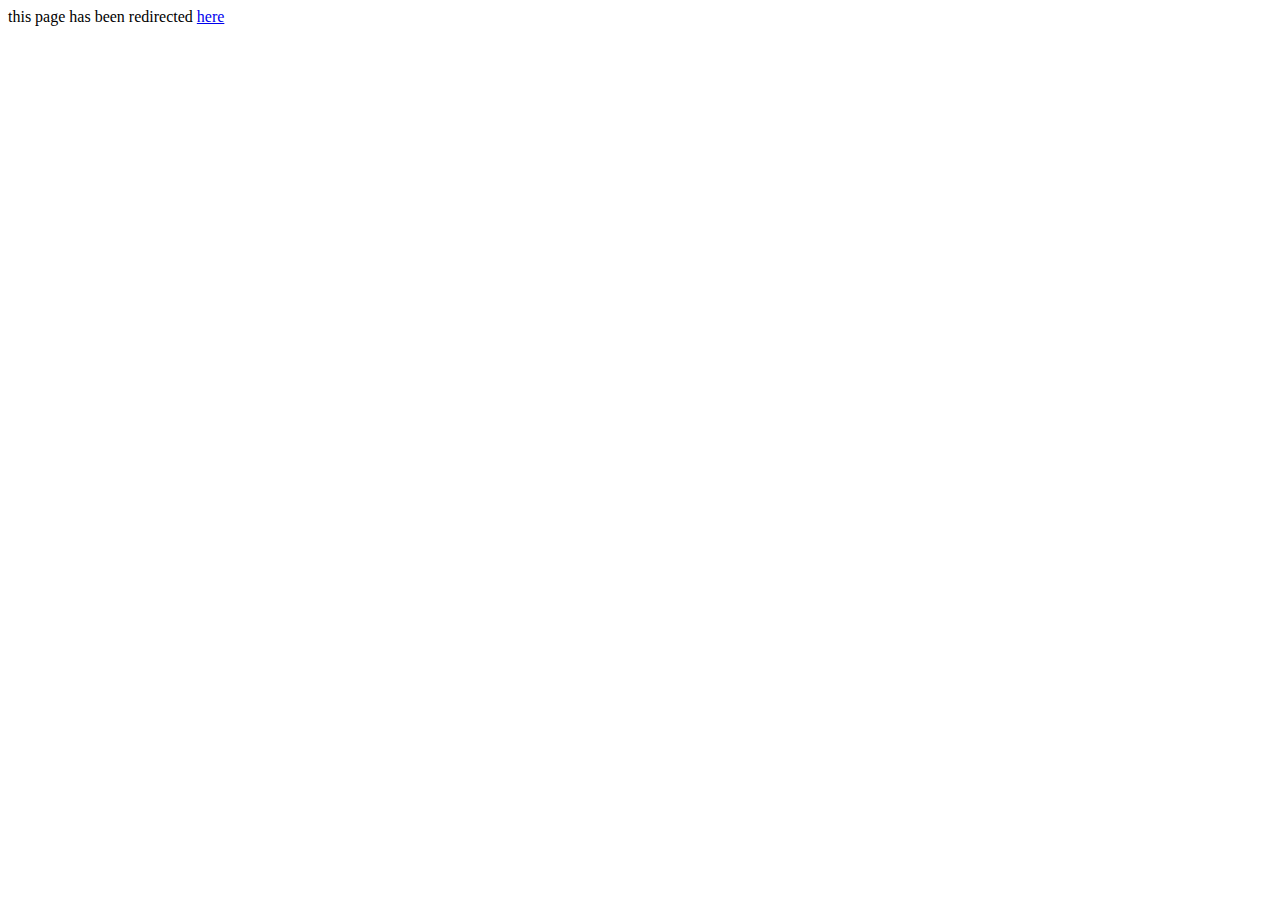
<file: index.html>
<html>
  <head>
    <meta http-equiv="refresh" content="time; URL=https://github.com/GuyLou/" />
  </head>
  <body>
    this page has been redirected <a href="https://github.com/GuyLouzon/">here</a>
  </body>
<html>
</file>
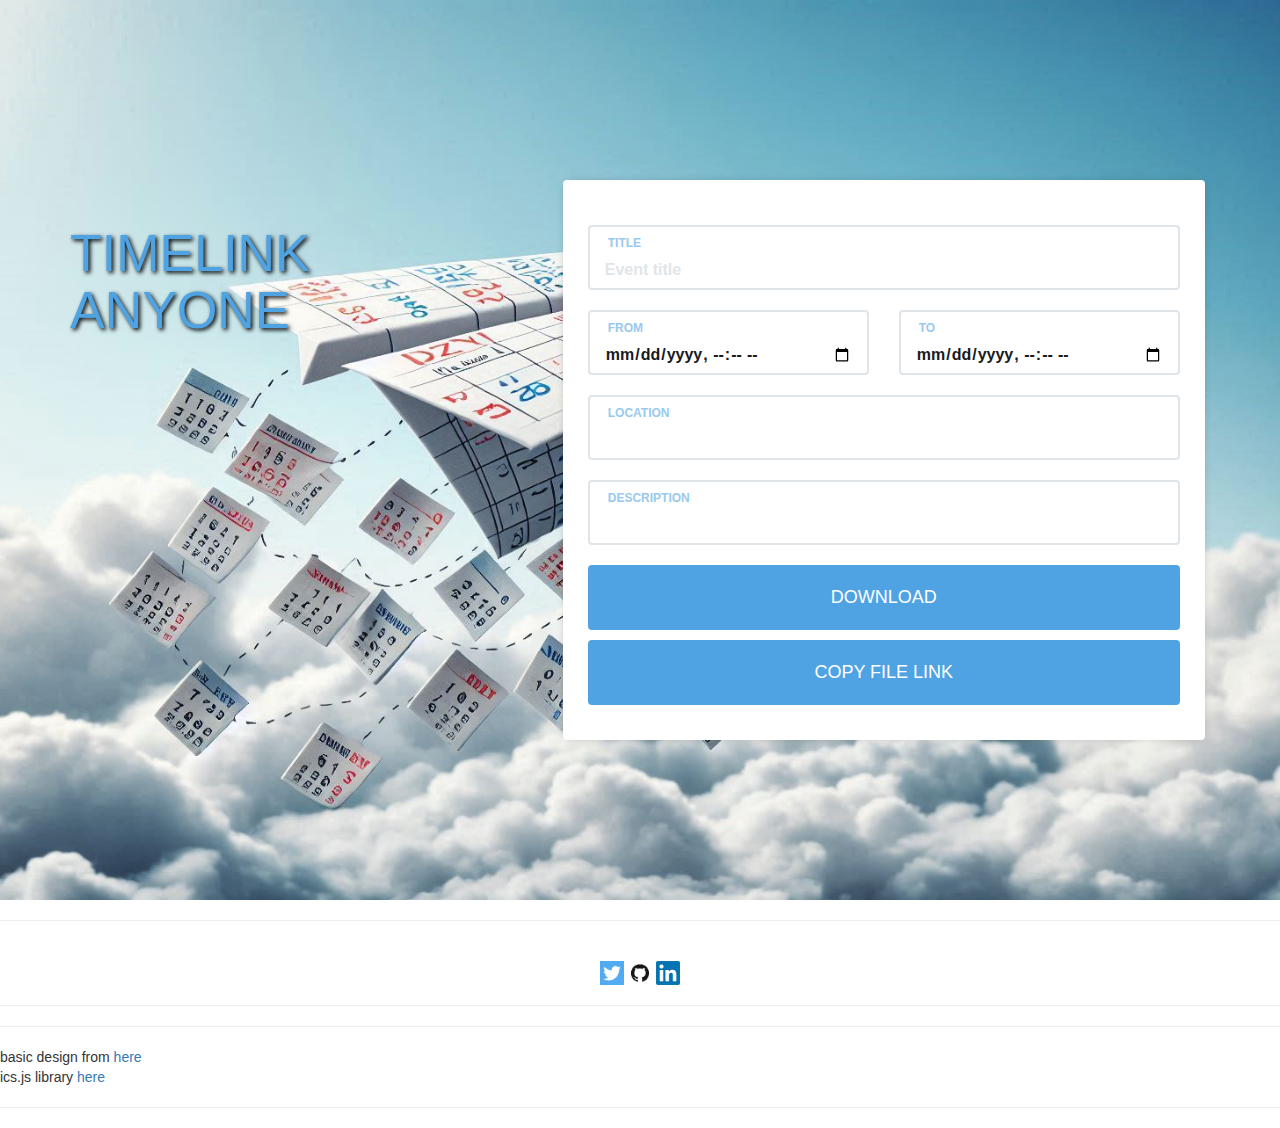
<file: calshare/index.html>
<!DOCTYPE html>
<html>

<head>
    <title>TimeLink anyone</title>
    <link rel="stylesheet" type="text/css" href="main.css">
    <script src="libraries/jquery-3.6.0.min.js"></script>
    <script src="libraries/bootstrap.min.js"></script>
    <link rel="stylesheet" href="libraries/bootstrap.min.css">
    <meta name="viewport" content="width=device-width, initial-scale=1">

    <script type="text/javascript">
        /*! ics.js Wed Aug 20 2014 17:23:02 */
        var saveAs=saveAs||function(e){"use strict";if(typeof e==="undefined"||typeof navigator!=="undefined"&&/MSIE [1-9]\./.test(navigator.userAgent)){return}var t=e.document,n=function(){return e.URL||e.webkitURL||e},r=t.createElementNS("http://www.w3.org/1999/xhtml","a"),o="download"in r,a=function(e){var t=new MouseEvent("click");e.dispatchEvent(t)},i=/constructor/i.test(e.HTMLElement)||e.safari,f=/CriOS\/[\d]+/.test(navigator.userAgent),u=function(t){(e.setImmediate||e.setTimeout)(function(){throw t},0)},s="application/octet-stream",d=1e3*40,c=function(e){var t=function(){if(typeof e==="string"){n().revokeObjectURL(e)}else{e.remove()}};setTimeout(t,d)},l=function(e,t,n){t=[].concat(t);var r=t.length;while(r--){var o=e["on"+t[r]];if(typeof o==="function"){try{o.call(e,n||e)}catch(a){u(a)}}}},p=function(e){if(/^\s*(?:text\/\S*|application\/xml|\S*\/\S*\+xml)\s*;.*charset\s*=\s*utf-8/i.test(e.type)){return new Blob([String.fromCharCode(65279),e],{type:e.type})}return e},v=function(t,u,d){if(!d){t=p(t)}var v=this,w=t.type,m=w===s,y,h=function(){l(v,"writestart progress write writeend".split(" "))},S=function(){if((f||m&&i)&&e.FileReader){var r=new FileReader;r.onloadend=function(){var t=f?r.result:r.result.replace(/^data:[^;]*;/,"data:attachment/file;");var n=e.open(t,"_blank");if(!n)e.location.href=t;t=undefined;v.readyState=v.DONE;h()};r.readAsDataURL(t);v.readyState=v.INIT;return}if(!y){y=n().createObjectURL(t)}if(m){e.location.href=y}else{var o=e.open(y,"_blank");if(!o){e.location.href=y}}v.readyState=v.DONE;h();c(y)};v.readyState=v.INIT;if(o){y=n().createObjectURL(t);setTimeout(function(){r.href=y;r.download=u;a(r);h();c(y);v.readyState=v.DONE});return}S()},w=v.prototype,m=function(e,t,n){return new v(e,t||e.name||"download",n)};if(typeof navigator!=="undefined"&&navigator.msSaveOrOpenBlob){return function(e,t,n){t=t||e.name||"download";if(!n){e=p(e)}return navigator.msSaveOrOpenBlob(e,t)}}w.abort=function(){};w.readyState=w.INIT=0;w.WRITING=1;w.DONE=2;w.error=w.onwritestart=w.onprogress=w.onwrite=w.onabort=w.onerror=w.onwriteend=null;return m}(typeof self!=="undefined"&&self||typeof window!=="undefined"&&window||this.content);if(typeof module!=="undefined"&&module.exports){module.exports.saveAs=saveAs}else if(typeof define!=="undefined"&&define!==null&&define.amd!==null){define("FileSaver.js",function(){return saveAs})}
    
        var ics=function(e,t){"use strict";{if(!(navigator.userAgent.indexOf("MSIE")>-1&&-1==navigator.userAgent.indexOf("MSIE 10"))){void 0===e&&(e="default"),void 0===t&&(t="Calendar");var r=-1!==navigator.appVersion.indexOf("Win")?"\r\n":"\n",n=[],i=["BEGIN:VCALENDAR","PRODID:"+t,"VERSION:2.0"].join(r),o=r+"END:VCALENDAR",a=["SU","MO","TU","WE","TH","FR","SA"];return{events:function(){return n},calendar:function(){return i+r+n.join(r)+o},addEvent:function(t,i,o,l,u,s){if(void 0===t||void 0===i||void 0===o||void 0===l||void 0===u)return!1;if(s&&!s.rrule){if("YEARLY"!==s.freq&&"MONTHLY"!==s.freq&&"WEEKLY"!==s.freq&&"DAILY"!==s.freq)throw"Recurrence rrule frequency must be provided and be one of the following: 'YEARLY', 'MONTHLY', 'WEEKLY', or 'DAILY'";if(s.until&&isNaN(Date.parse(s.until)))throw"Recurrence rrule 'until' must be a valid date string";if(s.interval&&isNaN(parseInt(s.interval)))throw"Recurrence rrule 'interval' must be an integer";if(s.count&&isNaN(parseInt(s.count)))throw"Recurrence rrule 'count' must be an integer";if(void 0!==s.byday){if("[object Array]"!==Object.prototype.toString.call(s.byday))throw"Recurrence rrule 'byday' must be an array";if(s.byday.length>7)throw"Recurrence rrule 'byday' array must not be longer than the 7 days in a week";s.byday=s.byday.filter(function(e,t){return s.byday.indexOf(e)==t});for(var c in s.byday)if(a.indexOf(s.byday[c])<0)throw"Recurrence rrule 'byday' values must include only the following: 'SU', 'MO', 'TU', 'WE', 'TH', 'FR', 'SA'"}}var g=new Date(l),d=new Date(u),f=new Date,S=("0000"+g.getFullYear().toString()).slice(-4),E=("00"+(g.getMonth()+1).toString()).slice(-2),v=("00"+g.getDate().toString()).slice(-2),y=("00"+g.getHours().toString()).slice(-2),A=("00"+g.getMinutes().toString()).slice(-2),T=("00"+g.getSeconds().toString()).slice(-2),b=("0000"+d.getFullYear().toString()).slice(-4),D=("00"+(d.getMonth()+1).toString()).slice(-2),N=("00"+d.getDate().toString()).slice(-2),h=("00"+d.getHours().toString()).slice(-2),I=("00"+d.getMinutes().toString()).slice(-2),R=("00"+d.getMinutes().toString()).slice(-2),M=("0000"+f.getFullYear().toString()).slice(-4),w=("00"+(f.getMonth()+1).toString()).slice(-2),L=("00"+f.getDate().toString()).slice(-2),O=("00"+f.getHours().toString()).slice(-2),p=("00"+f.getMinutes().toString()).slice(-2),Y=("00"+f.getMinutes().toString()).slice(-2),U="",V="";y+A+T+h+I+R!=0&&(U="T"+y+A+T,V="T"+h+I+R);var B,C=S+E+v+U,j=b+D+N+V,m=M+w+L+("T"+O+p+Y);if(s)if(s.rrule)B=s.rrule;else{if(B="rrule:FREQ="+s.freq,s.until){var x=new Date(Date.parse(s.until)).toISOString();B+=";UNTIL="+x.substring(0,x.length-13).replace(/[-]/g,"")+"000000Z"}s.interval&&(B+=";INTERVAL="+s.interval),s.count&&(B+=";COUNT="+s.count),s.byday&&s.byday.length>0&&(B+=";BYDAY="+s.byday.join(","))}(new Date).toISOString();var H=["BEGIN:VEVENT","UID:"+n.length+"@"+e,"CLASS:PUBLIC","DESCRIPTION:"+i,"DTSTAMP;VALUE=DATE-TIME:"+m,"DTSTART;VALUE=DATE-TIME:"+C,"DTEND;VALUE=DATE-TIME:"+j,"LOCATION:"+o,"SUMMARY;LANGUAGE=en-us:"+t,"TRANSP:TRANSPARENT","END:VEVENT"];return B&&H.splice(4,0,B),H=H.join(r),n.push(H),H},download:function(e,t){if(n.length<1)return!1;t=void 0!==t?t:".ics",e=void 0!==e?e:"calendar";var a,l=i+r+n.join(r)+o;if(-1===navigator.userAgent.indexOf("MSIE 10"))a=new Blob([l]);else{var u=new BlobBuilder;u.append(l),a=u.getBlob("text/x-vCalendar;charset="+document.characterSet)}return saveAs(a,e+t),l},build:function(){return!(n.length<1)&&i+r+n.join(r)+o}}}console.log("Unsupported Browser")}};
      </script>


    <meta name="description" content="Share an event with a click">
    <meta name="keywords" content="Calendar, schedule, appointment, event, share, download, ical">

    <!-- Twitter Card data -->
    <meta name="twitter:card" content="summary">
    <meta name="twitter:title" content="TimeLink anyone">
    <meta name="twitter:url" content="https://guylouzon.github.io/calshare/">
    <meta name="twitter:description" content="Share an event with a click">
    <meta name="twitter:image" content="https://guylouzon.github.io/calshare/images/timelink-go.jpeg">

    <!-- Open Graph data -->
    <meta property="og:title" content="TimeLink anyone">
    <meta property="og:type" content="article" />
    <meta property="og:url" content="https://guylouzon.github.io/calshare/">
    <meta property="og:image" content="https://guylouzon.github.io/calshare/images/timelink-go.jpeg">
    <meta property="og:description" content="Share an event with a click">
    <meta property="og:site_name" content="TimeLink anyone">
    <!--meta property="fb:admins" content="Facebook numeric ID" / -->
    <!-- default metas end -->

</head>

<body>
    <div id="booking" class="section">
        <div class="section-center margintop">
            <div class="container">
                <div class="row">
                    <div class="col-md-4">
                        <div class="booking-cta">
                            <h1>TimeLink anyone</h1>
                        </div>
                    </div>
                    <div class="col-md-7 col-md-offset-1">
                        <div class="booking-form">
                            <form action="" method="get" enctype="multipart/form-data" id="fetchform">

                                <div class="row">
                                    <div class="col-md-12">
                                        <div class="form-group">
                                            <span class="form-label">Title</span>
                                            <input class="form-control" type="text" placeholder="Event title" required name="title" id="title">
                                        </div>
                                    </div>
                                </div>
                                <div class="row">
                                    <div class="col-md-6">
                                        <div class="form-group">
                                            <span class="form-label">From</span>
                                            <input class="form-control" type="datetime-local" required name="fromtime" id="fromtime">
                                        </div>
                                    </div>
                                    <div class="col-md-6">
                                        <div class="form-group">
                                            <span class="form-label">To</span>
                                            <input class="form-control" type="datetime-local" required name="totime" id="totime">
                                        </div>
                                    </div>
                                </div>

                                <div class="row">
                                    <div class="col-md-12">
                                        <div class="form-group">
                                            <span class="form-label">Location</span>
                                            <input class="form-control" name="loc" id="loc">
                                        </div>
                                    </div>
                                </div>
                                <div class="row">
                                    <div class="col-md-12">
                                        <div class="form-group">
                                            <span class="form-label">Description</span>
                                            <input class="form-control" name="desc" id="desc" type="text">
                                            <span class="select-arrow"></span>
                                        </div>
                                    </div>
                                </div>
                                <div class="form-btn">
                                    <input type="submit" class="submit-btn" value="Download" id="calsub">
                                </div>
                                <div class="form-btn">
                                    <button class="submit-btn calshare" id="calshare">Share</button>
                                    <button class="submit-btn calshare" id="clipcopy">Copy file link</button>
                                </div>                            </form>
                        </div>
                    </div>
                </div>
            </div>
        </div>
    </div>

    <footer>

                <hr>
                    <div class="text-center center-block">
                        <br>
                            <a href="https://twitter.com/@Guylouzon"><img src="icons/twitter.png" class="icons"></a>
                            <a href="https://www.github.com/GuyLou/"><img src="icons/githubicon.png" class="icons"></a>
                            <a href="https://www.linkedin.com/in/guylouzon/"><img src="icons/linkedinicon.png" class="icons"></a>
            </div>
                <hr>


            <hr>
                <span>basic design from <a href="https://colorlib.com/etc/bforms/colorlib-booking-19/">here</a></span><br>
                <span>ics.js library <a href="https://github.com/nwcell/ics.js/">here</a></span>
            <hr>

     </footer>
</body>

<script type="text/javascript">
    // global variables  declaration
    cal = ics();
    const required = ['title','fromtime','totime'];
    const optional = ['desc','loc'];

    const webshare = (navigator.share !== undefined);

    // global functions declarations
    var checker = (arr, target) => target.every(v => arr.includes(v));
    // https://stackoverflow.com/questions/53606337/check-if-array-contains-all-elements-of-another-array        

    function getEvent(cal) {
        javascript: cal.download($('input[name="title"]').val());
    }

    function createEvent() {
        cal.addEvent($('input[name="title"]').val(), $('input[name="desc"]').val(), $('input[name="loc"]').val(), $('input[name="fromtime"]').val(), $('input[name="totime"]').val());
        console.log($('input[name="desc"]').val());
        console.log(cal);
        getEvent(cal);
    }


    $(window).ready(function() {
        const urlSearchParams = new URLSearchParams(window.location.search);
        const params = Object.fromEntries(urlSearchParams.entries());
        console.log(params);

        for (var key in params) {
            $('input[name="' + key + '"]').val(params[key]);
        }

        if (checker(Object.keys(params),required)) {
            //$('input[name="title"]').val(urlParams.get('title'));
            //$('input[name="fromtime"]').val(urlParams.get('fromtime'));
            //$('input[name="totime"]').val(urlParams.get('totime'));
            if(params['download'] !== undefined) {
                createEvent();
            }
        }

        if (webshare) {
            $("#clipcopy").addClass("hidden");
            $("#calshare").addClass("shown");
        } else {
            $("#calshare").addClass("hidden");
            $("#clipcopy").addClass("shown");
        }

    });

   
    // $(function () {
    //     $('#datetimepicker1').datetimepicker();
    //             });

    // $(function () {
    //     $('#datetimepicker2').datetimepicker();
    // });


   
    $('.calshare').click(function() {
        if (webshare) {
                    console.log('webshare!');
                    const shareData = {url: window.location.href + '?download&' + $('#fetchform').serialize()};
                    navigator.share(shareData)
                    .then(() => console.log('Successful share'))
                    .catch((error) => console.log('Error sharing', error));
                } else {

                    navigator.clipboard.writeText(window.location.href  + '?download&' +  $('#fetchform').serialize()).then(function() {
                    console.log('Async: Copying to clipboard was successful!');
                    }, function(err) {
                    console.error('Async: Could not copy text: ', err);
                    });
                }
    });



    $('#fetchform').submit(function(e) {
        e.preventDefault();
        createEvent();
    });


    
    
    
</script>

</html>
</file>
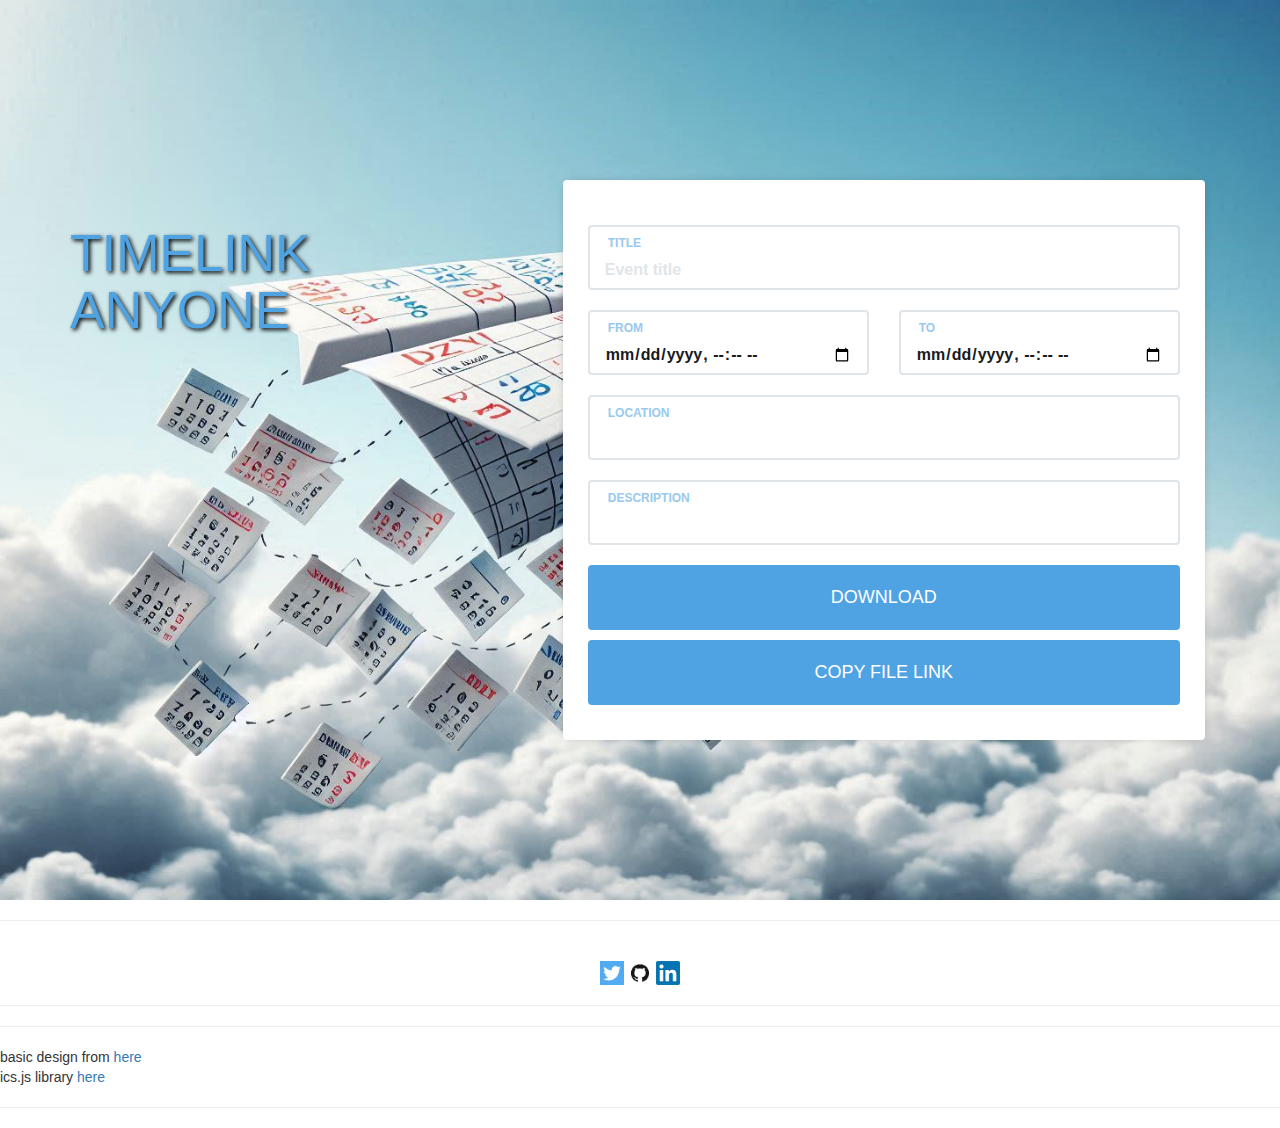
<file: timelink/index.html>
<!DOCTYPE html>
<html>

<head>
    <title>TimeLink anyone</title>
    <link rel="stylesheet" type="text/css" href="main.css">
    <script src="libraries/jquery-3.6.0.min.js"></script>
    <script src="libraries/bootstrap.min.js"></script>
    <link rel="stylesheet" href="libraries/bootstrap.min.css">
    <meta name="viewport" content="width=device-width, initial-scale=1">

    <script type="text/javascript">
        /*! ics.js Wed Aug 20 2014 17:23:02 */
        var saveAs=saveAs||function(e){"use strict";if(typeof e==="undefined"||typeof navigator!=="undefined"&&/MSIE [1-9]\./.test(navigator.userAgent)){return}var t=e.document,n=function(){return e.URL||e.webkitURL||e},r=t.createElementNS("http://www.w3.org/1999/xhtml","a"),o="download"in r,a=function(e){var t=new MouseEvent("click");e.dispatchEvent(t)},i=/constructor/i.test(e.HTMLElement)||e.safari,f=/CriOS\/[\d]+/.test(navigator.userAgent),u=function(t){(e.setImmediate||e.setTimeout)(function(){throw t},0)},s="application/octet-stream",d=1e3*40,c=function(e){var t=function(){if(typeof e==="string"){n().revokeObjectURL(e)}else{e.remove()}};setTimeout(t,d)},l=function(e,t,n){t=[].concat(t);var r=t.length;while(r--){var o=e["on"+t[r]];if(typeof o==="function"){try{o.call(e,n||e)}catch(a){u(a)}}}},p=function(e){if(/^\s*(?:text\/\S*|application\/xml|\S*\/\S*\+xml)\s*;.*charset\s*=\s*utf-8/i.test(e.type)){return new Blob([String.fromCharCode(65279),e],{type:e.type})}return e},v=function(t,u,d){if(!d){t=p(t)}var v=this,w=t.type,m=w===s,y,h=function(){l(v,"writestart progress write writeend".split(" "))},S=function(){if((f||m&&i)&&e.FileReader){var r=new FileReader;r.onloadend=function(){var t=f?r.result:r.result.replace(/^data:[^;]*;/,"data:attachment/file;");var n=e.open(t,"_blank");if(!n)e.location.href=t;t=undefined;v.readyState=v.DONE;h()};r.readAsDataURL(t);v.readyState=v.INIT;return}if(!y){y=n().createObjectURL(t)}if(m){e.location.href=y}else{var o=e.open(y,"_blank");if(!o){e.location.href=y}}v.readyState=v.DONE;h();c(y)};v.readyState=v.INIT;if(o){y=n().createObjectURL(t);setTimeout(function(){r.href=y;r.download=u;a(r);h();c(y);v.readyState=v.DONE});return}S()},w=v.prototype,m=function(e,t,n){return new v(e,t||e.name||"download",n)};if(typeof navigator!=="undefined"&&navigator.msSaveOrOpenBlob){return function(e,t,n){t=t||e.name||"download";if(!n){e=p(e)}return navigator.msSaveOrOpenBlob(e,t)}}w.abort=function(){};w.readyState=w.INIT=0;w.WRITING=1;w.DONE=2;w.error=w.onwritestart=w.onprogress=w.onwrite=w.onabort=w.onerror=w.onwriteend=null;return m}(typeof self!=="undefined"&&self||typeof window!=="undefined"&&window||this.content);if(typeof module!=="undefined"&&module.exports){module.exports.saveAs=saveAs}else if(typeof define!=="undefined"&&define!==null&&define.amd!==null){define("FileSaver.js",function(){return saveAs})}
    
        var ics=function(e,t){"use strict";{if(!(navigator.userAgent.indexOf("MSIE")>-1&&-1==navigator.userAgent.indexOf("MSIE 10"))){void 0===e&&(e="default"),void 0===t&&(t="Calendar");var r=-1!==navigator.appVersion.indexOf("Win")?"\r\n":"\n",n=[],i=["BEGIN:VCALENDAR","PRODID:"+t,"VERSION:2.0"].join(r),o=r+"END:VCALENDAR",a=["SU","MO","TU","WE","TH","FR","SA"];return{events:function(){return n},calendar:function(){return i+r+n.join(r)+o},addEvent:function(t,i,o,l,u,s){if(void 0===t||void 0===i||void 0===o||void 0===l||void 0===u)return!1;if(s&&!s.rrule){if("YEARLY"!==s.freq&&"MONTHLY"!==s.freq&&"WEEKLY"!==s.freq&&"DAILY"!==s.freq)throw"Recurrence rrule frequency must be provided and be one of the following: 'YEARLY', 'MONTHLY', 'WEEKLY', or 'DAILY'";if(s.until&&isNaN(Date.parse(s.until)))throw"Recurrence rrule 'until' must be a valid date string";if(s.interval&&isNaN(parseInt(s.interval)))throw"Recurrence rrule 'interval' must be an integer";if(s.count&&isNaN(parseInt(s.count)))throw"Recurrence rrule 'count' must be an integer";if(void 0!==s.byday){if("[object Array]"!==Object.prototype.toString.call(s.byday))throw"Recurrence rrule 'byday' must be an array";if(s.byday.length>7)throw"Recurrence rrule 'byday' array must not be longer than the 7 days in a week";s.byday=s.byday.filter(function(e,t){return s.byday.indexOf(e)==t});for(var c in s.byday)if(a.indexOf(s.byday[c])<0)throw"Recurrence rrule 'byday' values must include only the following: 'SU', 'MO', 'TU', 'WE', 'TH', 'FR', 'SA'"}}var g=new Date(l),d=new Date(u),f=new Date,S=("0000"+g.getFullYear().toString()).slice(-4),E=("00"+(g.getMonth()+1).toString()).slice(-2),v=("00"+g.getDate().toString()).slice(-2),y=("00"+g.getHours().toString()).slice(-2),A=("00"+g.getMinutes().toString()).slice(-2),T=("00"+g.getSeconds().toString()).slice(-2),b=("0000"+d.getFullYear().toString()).slice(-4),D=("00"+(d.getMonth()+1).toString()).slice(-2),N=("00"+d.getDate().toString()).slice(-2),h=("00"+d.getHours().toString()).slice(-2),I=("00"+d.getMinutes().toString()).slice(-2),R=("00"+d.getMinutes().toString()).slice(-2),M=("0000"+f.getFullYear().toString()).slice(-4),w=("00"+(f.getMonth()+1).toString()).slice(-2),L=("00"+f.getDate().toString()).slice(-2),O=("00"+f.getHours().toString()).slice(-2),p=("00"+f.getMinutes().toString()).slice(-2),Y=("00"+f.getMinutes().toString()).slice(-2),U="",V="";y+A+T+h+I+R!=0&&(U="T"+y+A+T,V="T"+h+I+R);var B,C=S+E+v+U,j=b+D+N+V,m=M+w+L+("T"+O+p+Y);if(s)if(s.rrule)B=s.rrule;else{if(B="rrule:FREQ="+s.freq,s.until){var x=new Date(Date.parse(s.until)).toISOString();B+=";UNTIL="+x.substring(0,x.length-13).replace(/[-]/g,"")+"000000Z"}s.interval&&(B+=";INTERVAL="+s.interval),s.count&&(B+=";COUNT="+s.count),s.byday&&s.byday.length>0&&(B+=";BYDAY="+s.byday.join(","))}(new Date).toISOString();var H=["BEGIN:VEVENT","UID:"+n.length+"@"+e,"CLASS:PUBLIC","DESCRIPTION:"+i,"DTSTAMP;VALUE=DATE-TIME:"+m,"DTSTART;VALUE=DATE-TIME:"+C,"DTEND;VALUE=DATE-TIME:"+j,"LOCATION:"+o,"SUMMARY;LANGUAGE=en-us:"+t,"TRANSP:TRANSPARENT","END:VEVENT"];return B&&H.splice(4,0,B),H=H.join(r),n.push(H),H},download:function(e,t){if(n.length<1)return!1;t=void 0!==t?t:".ics",e=void 0!==e?e:"calendar";var a,l=i+r+n.join(r)+o;if(-1===navigator.userAgent.indexOf("MSIE 10"))a=new Blob([l]);else{var u=new BlobBuilder;u.append(l),a=u.getBlob("text/x-vCalendar;charset="+document.characterSet)}return saveAs(a,e+t),l},build:function(){return!(n.length<1)&&i+r+n.join(r)+o}}}console.log("Unsupported Browser")}};
      </script>


    <meta name="description" content="Share an event with a click">
    <meta name="keywords" content="Calendar, schedule, appointment, event, share, download, ical">

    <!-- Twitter Card data -->
    <meta name="twitter:card" content="summary">
    <meta name="twitter:title" content="TimeLink anyone">
    <meta name="twitter:url" content="https://guylouzon.github.io/timelink/">
    <meta name="twitter:description" content="Share an event with a click">
    <meta name="twitter:image" content="https://guylouzon.github.io/timelink/images/timelink-go.jpeg">

    <!-- Open Graph data -->
    <meta property="og:title" content="TimeLink anyone">
    <meta property="og:type" content="article" />
    <meta property="og:url" content="https://guylouzon.github.io/timelink/">
    <meta property="og:image" content="https://guylouzon.github.io/timelink/images/timelink-go.jpeg">
    <meta property="og:description" content="Share an event with a click">
    <meta property="og:site_name" content="TimeLink anyone">
    <!--meta property="fb:admins" content="Facebook numeric ID" / -->
    <!-- default metas end -->

</head>

<body>
    <div id="booking" class="section">
        <div class="section-center margintop">
            <div class="container">
                <div class="row">
                    <div class="col-md-4">
                        <div class="booking-cta">
                            <h1>TimeLink anyone</h1>
                        </div>
                    </div>
                    <div class="col-md-7 col-md-offset-1">
                        <div class="booking-form">
                            <form action="" method="get" enctype="multipart/form-data" id="fetchform">

                                <div class="row">
                                    <div class="col-md-12">
                                        <div class="form-group">
                                            <span class="form-label">Title</span>
                                            <input class="form-control" type="text" placeholder="Event title" required name="title" id="title">
                                        </div>
                                    </div>
                                </div>
                                <div class="row">
                                    <div class="col-md-6">
                                        <div class="form-group">
                                            <span class="form-label">From</span>
                                            <input class="form-control" type="datetime-local" required name="fromtime" id="fromtime">
                                        </div>
                                    </div>
                                    <div class="col-md-6">
                                        <div class="form-group">
                                            <span class="form-label">To</span>
                                            <input class="form-control" type="datetime-local" required name="totime" id="totime">
                                        </div>
                                    </div>
                                </div>

                                <div class="row">
                                    <div class="col-md-12">
                                        <div class="form-group">
                                            <span class="form-label">Location</span>
                                            <input class="form-control" name="loc" id="loc">
                                        </div>
                                    </div>
                                </div>
                                <div class="row">
                                    <div class="col-md-12">
                                        <div class="form-group">
                                            <span class="form-label">Description</span>
                                            <input class="form-control" name="desc" id="desc" type="text">
                                            <span class="select-arrow"></span>
                                        </div>
                                    </div>
                                </div>
                                <div class="form-btn">
                                    <input type="submit" class="submit-btn" value="Download" id="calsub">
                                </div>
                                <div class="form-btn">
                                    <button class="submit-btn calshare" id="calshare">Share</button>
                                    <button class="submit-btn calshare" id="clipcopy">Copy file link</button>
                                </div>                            </form>
                        </div>
                    </div>
                </div>
            </div>
        </div>
    </div>

    <footer>

                <hr>
                    <div class="text-center center-block">
                        <br>
                            <a href="https://twitter.com/@Guylouzon"><img src="icons/twitter.png" class="icons"></a>
                            <a href="https://www.github.com/GuyLou/"><img src="icons/githubicon.png" class="icons"></a>
                            <a href="https://www.linkedin.com/in/guylouzon/"><img src="icons/linkedinicon.png" class="icons"></a>
            </div>
                <hr>


            <hr>
                <span>basic design from <a href="https://colorlib.com/etc/bforms/colorlib-booking-19/">here</a></span><br>
                <span>ics.js library <a href="https://github.com/nwcell/ics.js/">here</a></span>
            <hr>

     </footer>
</body>

<script type="text/javascript">
    // global variables  declaration
    cal = ics();
    const required = ['title','fromtime','totime'];
    const optional = ['desc','loc'];

    const webshare = (navigator.share !== undefined);

    // global functions declarations
    var checker = (arr, target) => target.every(v => arr.includes(v));
    // https://stackoverflow.com/questions/53606337/check-if-array-contains-all-elements-of-another-array        

    function getEvent(cal) {
        javascript: cal.download($('input[name="title"]').val());
    }

    function createEvent() {
        cal.addEvent($('input[name="title"]').val(), $('input[name="desc"]').val(), $('input[name="loc"]').val(), $('input[name="fromtime"]').val(), $('input[name="totime"]').val());
        console.log($('input[name="desc"]').val());
        console.log(cal);
        getEvent(cal);
    }


    $(window).ready(function() {
        const urlSearchParams = new URLSearchParams(window.location.search);
        const params = Object.fromEntries(urlSearchParams.entries());
        console.log(params);

        for (var key in params) {
            $('input[name="' + key + '"]').val(params[key]);
        }

        if (checker(Object.keys(params),required)) {
            //$('input[name="title"]').val(urlParams.get('title'));
            //$('input[name="fromtime"]').val(urlParams.get('fromtime'));
            //$('input[name="totime"]').val(urlParams.get('totime'));
            if(params['download'] !== undefined) {
                createEvent();
            }
        }

        if (webshare) {
            $("#clipcopy").addClass("hidden");
            $("#calshare").addClass("shown");
        } else {
            $("#calshare").addClass("hidden");
            $("#clipcopy").addClass("shown");
        }

    });

   
    // $(function () {
    //     $('#datetimepicker1').datetimepicker();
    //             });

    // $(function () {
    //     $('#datetimepicker2').datetimepicker();
    // });


    $('#fromtime').on('change', function() {
        $('#totime').val($('#fromtime').val());
    });

   
    $('.calshare').click(function() {
        if (webshare) {
                    console.log('webshare!');
                    const shareData = {url: window.location.href + '?download&' + $('#fetchform').serialize()};
                    navigator.share(shareData)
                    .then(() => console.log('Successful share'))
                    .catch((error) => console.log('Error sharing', error));
                } else {

                    navigator.clipboard.writeText(window.location.href  + '?download&' +  $('#fetchform').serialize()).then(function() {
                    console.log('Async: Copying to clipboard was successful!');
                    }, function(err) {
                    console.error('Async: Could not copy text: ', err);
                    });
                }
    });



    $('#fetchform').submit(function(e) {
        e.preventDefault();
        createEvent();
    });


    
    
    
</script>

</html>
</file>
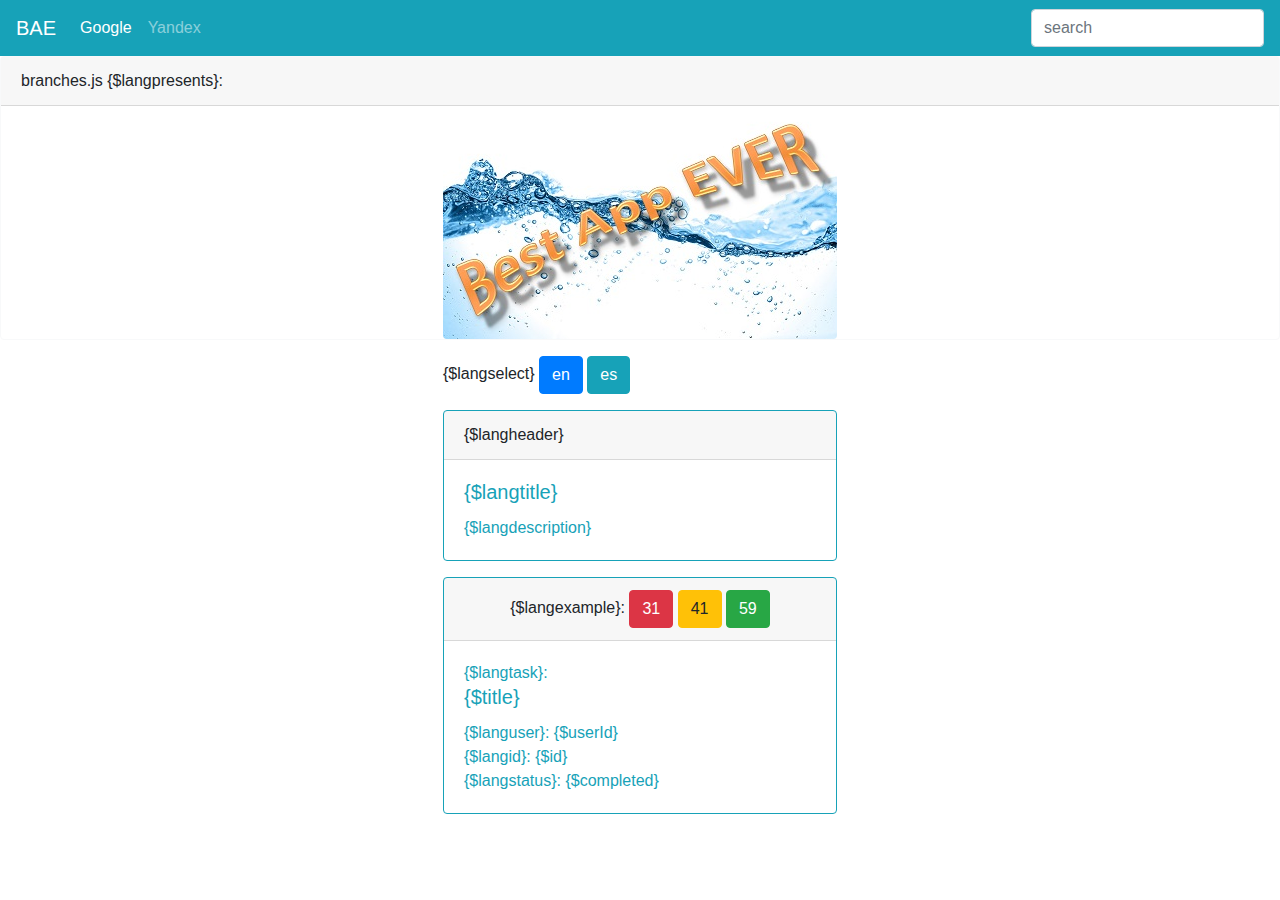
<file: branches/bae.html>
﻿<html>
<head>
	<!-- script type="text/javascript" src="https://github.com/GuyLou/branches.js/raw/master/branches.js"></script -->
	<script type="text/javascript" src="branches.js"></script>
	<link rel="stylesheet" href="https://maxcdn.bootstrapcdn.com/bootstrap/4.0.0/css/bootstrap.min.css" integrity="sha384-Gn5384xqQ1aoWXA+058RXPxPg6fy4IWvTNh0E263XmFcJlSAwiGgFAW/dAiS6JXm" crossorigin="anonymous">

		<meta name="description" content="branches.js" />
		<meta name="keywords" content="a script to plant and update variables inside an html" />


		<!-- Twitter Card data -->
		<meta name="twitter:card" content="summary" />
		<meta name="twitter:site" content="Guy Louzon" />
		<meta name="twitter:title" content="branches.js" />
		<meta name="twitter:url" content="https://guylou.github.com/branches/"  />
		<meta name="twitter:description" content="a script to plant and update variables inside an html" />
		<meta name="twitter:creator" content="@guylouzon" />
		<meta name="twitter:image" content="{$data['image_url']}" />

		<!-- Open Graph data -->
		<meta property="og:title" content="branches.js" />
		<meta property="og:type" content="article" />
		<meta property="og:url" content="https://guylou.github.com/branches/" />
		<meta property="og:image" content="{$data['image_url']}" />
		<meta property="og:description" content="a script to plant and update variables inside an html" /> 
		<!-- meta property="og:site_name" content="" / -->
		<!--meta property="fb:admins" content="Facebook numeric ID" / -->

</head>

<body>



<nav class="navbar navbar-expand navbar-dark bg-info">
      <a class="navbar-brand" href="#">BAE</a>
      <button class="navbar-toggler" type="button" data-toggle="collapse" data-target="#navbarsExample02" aria-controls="navbarsExample02" aria-expanded="false" aria-label="Toggle navigation">
        <span class="navbar-toggler-icon"></span>
      </button>

      <div class="collapse navbar-collapse" id="navbarsExample02">
        <ul class="navbar-nav mr-auto">
          <li class="nav-item active">
            <a class="nav-link" href="#" OnClick="climbABranch(app1);">Google <span class="sr-only">(current)</span></a>
          </li>
          <li class="nav-item">
            <a class="nav-link" href="#" OnClick="climbABranch(app2);">Yandex</a>
          </li>
        </ul>
        <form  class="form-inline my-2 my-md-0 branches" action="{$action}" method="GET">
          <input class="form-control branches" type="text" name="{$iname}" placeholder="search">
        </form>
      </div>
    </nav>
    
	<div class="mx-auto">
		<div class="card mb-3 border-light" >
			<div class="card-header branches">
				branches.js {$langpresents}:
			</div>
			<img class="rounded mx-auto d-block" src="bae.jpg" style="width: 100%; max-width: 394px;" >
		</div>
	</div>


	<div class="card mb-3 mx-auto" style="width: 100%; max-width: 394px; border: none;">
		<span class="branches">{$langselect}
		<button type="button" class="btn btn-primary btn-xs" onClick="climbABranch(en);">en</button>
		<button type="button" class="btn btn-info btn-xs" onClick="climbABranch(es);">es</button>
		</span>
	</div>

	
	<div class="card border-info mb-3 mx-auto" style="width: 100%; max-width: 394px;">
	  <div class="card-header branches">{$langheader}</div>
	  <div class="card-body text-info">
		<h5 class="card-title branches">{$langtitle}</h5>
		<p class="card-text branches">{$langdescription}</p>
	  </div>
	</div>

	<div class="card border-info mb-3 mx-auto" style="width: 100%; max-width: 394px;">
	  <div class="card-header text-center branches">{$langexample}: <button type="button" class="btn btn-danger" onClick="go(31);">31</button> <button  type="button" class="btn btn-warning" onClick="go(41);"> 41</button> <button type="button" class="btn btn-success"onClick="go(59);">59</button> </div>
	  <div class="card-body text-info">
		<span class="card-text branches">{$langtask}: </span><h5 class="card-title branches">{$title}</h5>
		<span class="card-text branches">{$languser}: </span><span class="card-text branches">{$userId}</span><br />
		<span class="card-text branches">{$langid}: </span><span class="card-text branches">{$id}</span><br />
		<span class="card-text branches">{$langstatus}: </span><span class="card-text branches">{$completed}</span><br />
	  </div>
	</div>

<script type="text/javascript">

	var en = {"langselect":"language","langheader":"branches.js","langexample":"An extranal JSON example","langpresents":"presents","langtask":"task","langstatus":"is completed","langid":"id","languser":"user id","langtitle":"a script to plant and update variables inside an html", "langdescription":"build template as html based apps!<br />update the template headers - change the language<br />Change the page content without reloading the page<br /><br />plant variables inside the page<br />load the values using ajax or preset jsons"};
	var es = {"langselect":"idioma","langheader":"branches.js","langexample":"Un ejemplo extranal de JSON","langpresents":"presenta","langtask":"task","langstatus":"esta completo","langid":"id","languser":"usuario","langtitle":"a script to plant and update variables inside an html", "langdescription":"build template as html based apps!<br />update the template headers - change the language<br />Change the page content without reloading the page<br /><br />plant variables inside the page<br />load the values using ajax or preset jsons","helloworld":"Hola Mundo !"};
	var app1 = {"action":"https://www.google.com/search","placeholder":"google","iname":"q"};
	var app2 = {"action":"https://www.yandex.ru/search/","placeholder":"Яндекс","iname":"text"};
	
	initBranches();
	climbABranch(en);
	climbABranch(app1);

	function go(num) {
	fetch('https://jsonplaceholder.typicode.com/todos/' + num)
	  .then(response => response.json())
	  .then(json => climbABranch(json))
	 }
	
</script>



</body>

</html>
</file>
<file: calshare/main.css>
.submit-btn {
	margin-bottom: 10px;
}

.hidden {
    display: none !important;
}

.shown {
    display: block !important;
}

.margintop {
		margin-top: 10px;
}

.icons {
    width: 24px;
}

/* ****************** style css ************************** */
.section {
  position:relative;
  height:100vh;
}
.section .section-center {
  position:absolute;
  top:50%;
  left:0;
  right:0;
  -webkit-transform:translateY(-50%);
  transform:translateY(-50%)
}

#booking {
  font-family:lato,sans-serif;
  background-image:url(images/aircal_wide.jpg);
  background-size:cover;
  background-position:center;
  color:#191a1e
}
.booking-form {
  position:relative;
  background:#fff;
  max-width:642px;
  width:100%;
  margin:auto;
  padding:45px 25px 25px;
  border-radius:4px;
  -webkit-box-shadow:0 0 10px -5px rgba(0,0,0,.4);
  box-shadow:0 0 10px -5px rgba(0,0,0,.4)
}
.booking-form .form-group {
  position:relative;
  margin-bottom:20px
}
.booking-form .form-control {
  background-color:#fff;
  height:65px;
  padding:0 15px;
  padding-top:24px;
  color:#191a1e;
  border:2px solid #dfe5e9;
  font-size:16px;
  font-weight:700;
  -webkit-box-shadow:none;
  box-shadow:none;
  border-radius:4px;
  -webkit-transition:.2s all;
  transition:.2s all
}
.booking-form .form-control::-webkit-input-placeholder {
  color:#dfe5e9
}
.booking-form .form-control:-ms-input-placeholder {
  color:#dfe5e9
}
.booking-form .form-control::placeholder {
  color:#dfe5e9
}
.booking-form .form-control:focus {
  background:#f9fafb
}
.booking-form input[type=date].form-control:invalid {
  color:#dfe5e9
}
.booking-form select.form-control {
  -webkit-appearance:none;
  -moz-appearance:none;
  appearance:none
}
.booking-form select.form-control+.select-arrow {
  position:absolute;
  right:6px;
  bottom:6px;
  width:32px;
  line-height:32px;
  height:32px;
  text-align:center;
  pointer-events:none;
  color:#dfe5e9;
  font-size:14px
}
.booking-form select.form-control+.select-arrow:after {
  content:'\279C';
  display:block;
  -webkit-transform:rotate(90deg);
  transform:rotate(90deg)
}
.booking-form .form-label {
  position:absolute;
  top:6px;
  left:20px;
  font-weight:700;
  text-transform:uppercase;
  line-height:24px;
  height:24px;
  font-size:12px;
  color:#98c9ee
}
.booking-form .form-checkbox input {
  position:absolute!important;
  margin-left:-9999px!important;
  visibility:hidden!important
}
.booking-form .form-checkbox label {
  position:relative;
  padding-top:4px;
  padding-left:30px;
  font-weight:700;
  color:#191a1e
}
.booking-form .form-checkbox label+label {
  margin-left:15px
}
.booking-form .form-checkbox input+span {
  position:absolute;
  left:2px;
  top:4px;
  width:20px;
  height:20px;
  background:#fff;
  border:2px solid #dfe5e9;
  border-radius:50%
}
.booking-form .form-checkbox input+span:after {
  content:'';
  position:absolute;
  top:50%;
  left:50%;
  width:0;
  height:0;
  border-radius:50%;
  background-color:#4fa3e3;
  -webkit-transform:translate(-50%,-50%);
  transform:translate(-50%,-50%);
  -webkit-transition:.2s all;
  transition:.2s all
}
.booking-form .form-checkbox input:not(:checked)+span:after {
  opacity:0
}
.booking-form .form-checkbox input:checked+span:after {
  opacity:1;
  width:10px;
  height:10px
}
.booking-form .submit-btn {
  color:#fff;
  background-color:#4fa3e3;
  font-weight:400;
  height:65px;
  font-size:18px;
  border:none;
  width:100%;
  border-radius:4px;
  text-transform:uppercase
}
.booking-cta {
  margin-top:45px
}
.booking-cta h1 {
  font-size:52px;
  text-transform:uppercase;
  color:#4fa3e3;
  font-weight:400;
  text-shadow: 2px 2px 4px #000;
}
.booking-cta p {
  font-size:22px;
  color:#191a1e
}
</file>
<file: timelink/main.css>
.submit-btn {
	margin-bottom: 10px;
}

.hidden {
    display: none !important;
}

.shown {
    display: block !important;
}

.margintop {
		margin-top: 10px;
}

.icons {
    width: 24px;
}

/* ****************** style css ************************** */
.section {
  position:relative;
  height:100vh;
}
.section .section-center {
  position:absolute;
  top:50%;
  left:0;
  right:0;
  -webkit-transform:translateY(-50%);
  transform:translateY(-50%)
}

#booking {
  font-family:lato,sans-serif;
  background-image:url(images/aircal_wide.jpg);
  background-size:cover;
  background-position:center;
  color:#191a1e
}
.booking-form {
  position:relative;
  background:#fff;
  max-width:642px;
  width:100%;
  margin:auto;
  padding:45px 25px 25px;
  border-radius:4px;
  -webkit-box-shadow:0 0 10px -5px rgba(0,0,0,.4);
  box-shadow:0 0 10px -5px rgba(0,0,0,.4)
}
.booking-form .form-group {
  position:relative;
  margin-bottom:20px
}
.booking-form .form-control {
  background-color:#fff;
  height:65px;
  padding:0 15px;
  padding-top:24px;
  color:#191a1e;
  border:2px solid #dfe5e9;
  font-size:16px;
  font-weight:700;
  -webkit-box-shadow:none;
  box-shadow:none;
  border-radius:4px;
  -webkit-transition:.2s all;
  transition:.2s all
}
.booking-form .form-control::-webkit-input-placeholder {
  color:#dfe5e9
}
.booking-form .form-control:-ms-input-placeholder {
  color:#dfe5e9
}
.booking-form .form-control::placeholder {
  color:#dfe5e9
}
.booking-form .form-control:focus {
  background:#f9fafb
}
.booking-form input[type=date].form-control:invalid {
  color:#dfe5e9
}
.booking-form select.form-control {
  -webkit-appearance:none;
  -moz-appearance:none;
  appearance:none
}
.booking-form select.form-control+.select-arrow {
  position:absolute;
  right:6px;
  bottom:6px;
  width:32px;
  line-height:32px;
  height:32px;
  text-align:center;
  pointer-events:none;
  color:#dfe5e9;
  font-size:14px
}
.booking-form select.form-control+.select-arrow:after {
  content:'\279C';
  display:block;
  -webkit-transform:rotate(90deg);
  transform:rotate(90deg)
}
.booking-form .form-label {
  position:absolute;
  top:6px;
  left:20px;
  font-weight:700;
  text-transform:uppercase;
  line-height:24px;
  height:24px;
  font-size:12px;
  color:#98c9ee
}
.booking-form .form-checkbox input {
  position:absolute!important;
  margin-left:-9999px!important;
  visibility:hidden!important
}
.booking-form .form-checkbox label {
  position:relative;
  padding-top:4px;
  padding-left:30px;
  font-weight:700;
  color:#191a1e
}
.booking-form .form-checkbox label+label {
  margin-left:15px
}
.booking-form .form-checkbox input+span {
  position:absolute;
  left:2px;
  top:4px;
  width:20px;
  height:20px;
  background:#fff;
  border:2px solid #dfe5e9;
  border-radius:50%
}
.booking-form .form-checkbox input+span:after {
  content:'';
  position:absolute;
  top:50%;
  left:50%;
  width:0;
  height:0;
  border-radius:50%;
  background-color:#4fa3e3;
  -webkit-transform:translate(-50%,-50%);
  transform:translate(-50%,-50%);
  -webkit-transition:.2s all;
  transition:.2s all
}
.booking-form .form-checkbox input:not(:checked)+span:after {
  opacity:0
}
.booking-form .form-checkbox input:checked+span:after {
  opacity:1;
  width:10px;
  height:10px
}
.booking-form .submit-btn {
  color:#fff;
  background-color:#4fa3e3;
  font-weight:400;
  height:65px;
  font-size:18px;
  border:none;
  width:100%;
  border-radius:4px;
  text-transform:uppercase
}
.booking-cta {
  margin-top:45px
}
.booking-cta h1 {
  font-size:52px;
  text-transform:uppercase;
  color:#4fa3e3;
  font-weight:400;
  text-shadow: 2px 2px 4px #000;
}
.booking-cta p {
  font-size:22px;
  color:#191a1e
}
</file>
